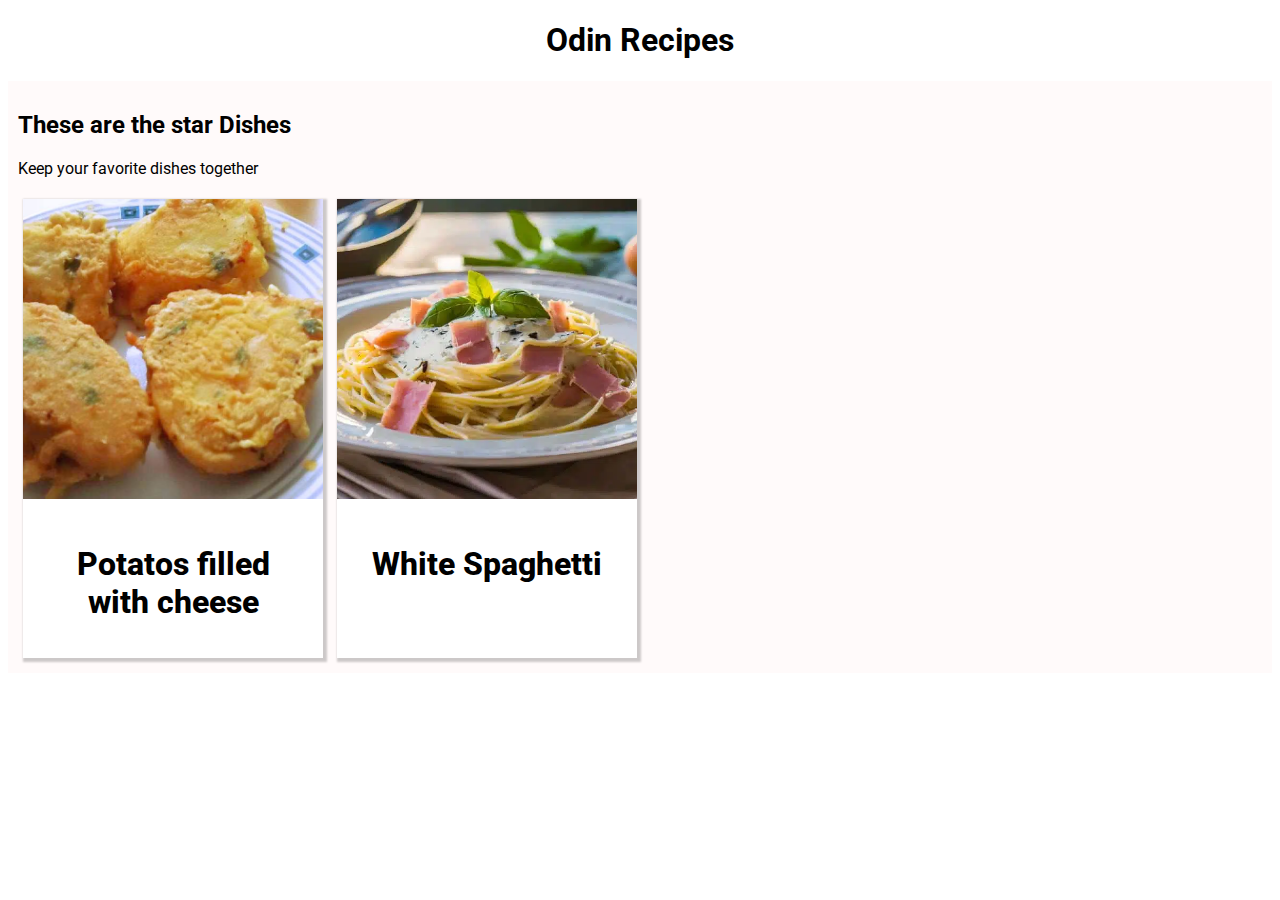
<file: index.html>
<!DOCTYPE html>
<html lang="en">
<head>
    <meta charset="UTF-8">
    <meta name="viewport" content="width=device-width, initial-scale=1.0">
    <title>Document</title>
    <link rel="stylesheet" href="style.css">
</head>
<body>
    <h1>Odin Recipes </h1>
        <ul class="container">
            <h2>These are the star Dishes</h2>
            <p>Keep your favorite dishes together</p>
            <li>
                <div class="card">
                    <a href="recipes/potatoswcheese.html">
                        <img src="images/potatowcheese.png" alt="" srcset="">
                        <div class="content">
                            <p>Potatos filled with cheese</p>
                        </div>
                    </a>
                </div>
            </li>
            <li>
                <div class="card">
                    <a href="recipes/potatoswcheese.html">
                        <img src="images/whitespaguetti.png" alt="" srcset="">
                        <div class="content">
                            <p>White Spaghetti</p>
                        </div>
                    </a>
                </div>
        </ul>
    
    
</body>
</html>
</file>
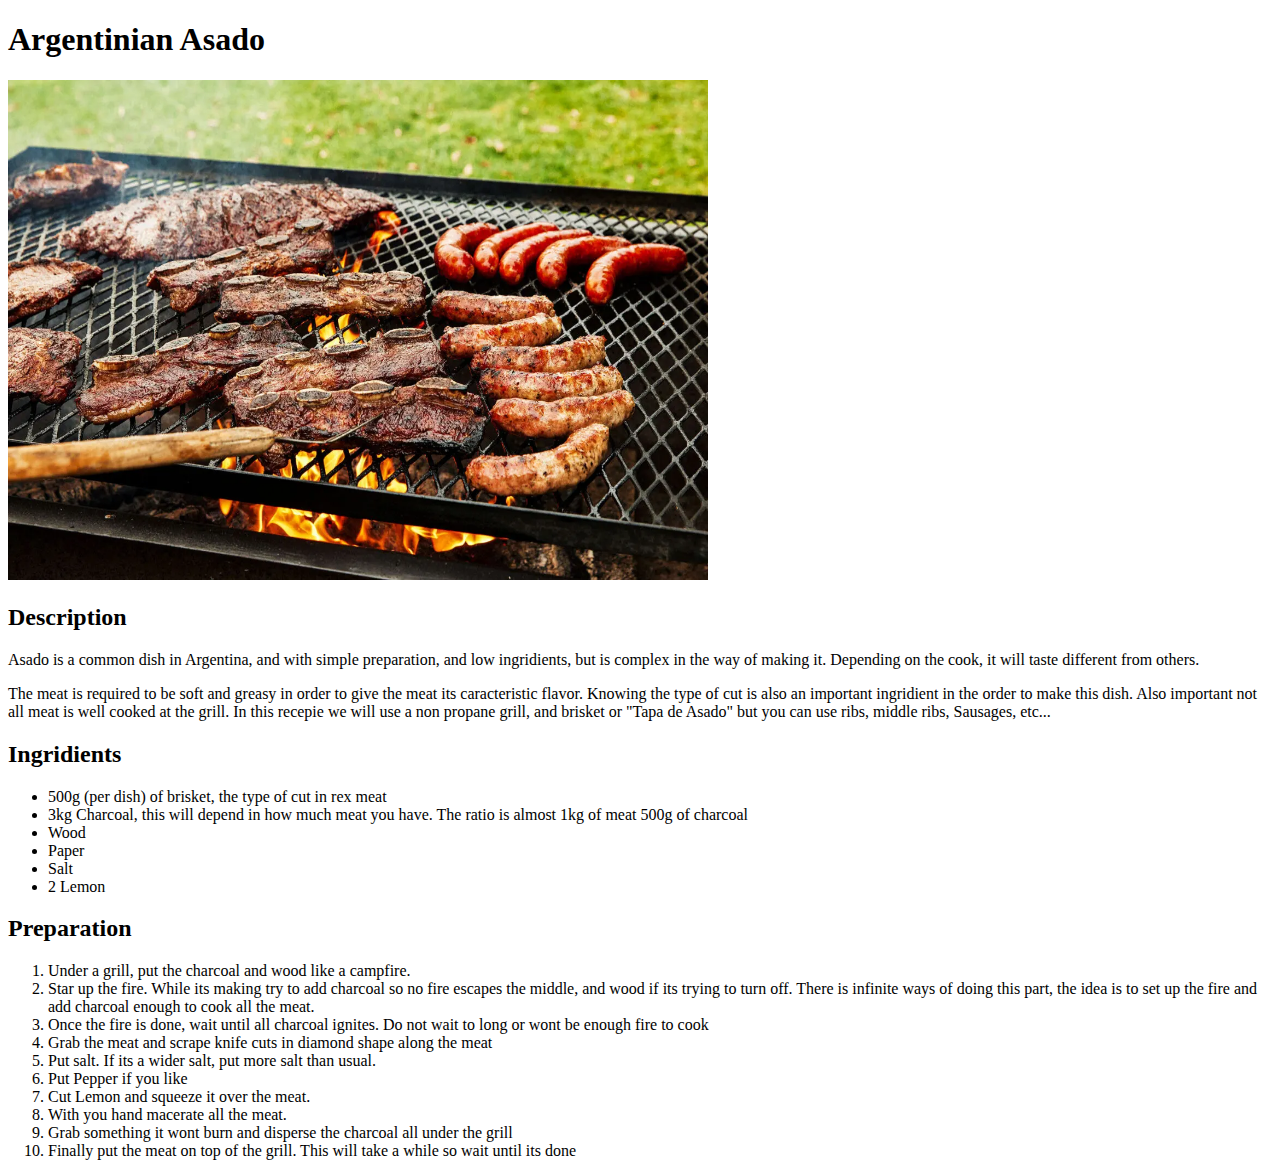
<file: recipes/asado.html>
<!DOCTYPE html>
<html lang="en">
<head>
    <meta charset="UTF-8">
    <meta name="viewport" content="width=device-width, initial-scale=1.0">
    <title>Asadazo</title>
</head>
<body>
    <h1>Argentinian Asado</h1>
    <img src="../images/Asado.jpg" alt="" width="700px" height="500px">
    <h2>Description</h2>
    <p>Asado is a common dish in Argentina, and with simple preparation, and low ingridients,
        but is complex in the way of making it. Depending on the cook, it will taste different
        from others.
    </p>
    <p>
        The meat is required to be soft and greasy in order to give the meat its caracteristic
        flavor. Knowing the type of cut is also an important ingridient in the order
        to make this dish. Also important not all meat is well cooked at the grill.
        In this recepie we will use a non propane grill, and brisket or "Tapa de Asado" but you can use
        ribs, middle ribs, Sausages, etc...
    </p>
    <h2>Ingridients</h2>
    <ul>
        <li>500g (per dish) of brisket, the type of cut in rex meat</li>
        <li>3kg Charcoal, this will depend in how much meat you have. 
            The ratio is almost 1kg of meat 500g of charcoal</li>
        <li>Wood</li>
        <li>Paper</li>
        <li>Salt </li>
        <li>2 Lemon</li>
    </ul>
    <h2>Preparation</h2>
    <ol>
        <li>Under a  grill, put the charcoal and wood like a campfire.</li>
        <li>Star up the fire. While its making try to add charcoal so no fire escapes the middle, 
            and wood if its trying to turn off. There is infinite ways of doing this part,
            the idea is to set up the fire and add charcoal enough to cook all the meat.</li>
        <li> Once the fire is done, wait until all charcoal ignites. Do not wait to long or wont be enough fire to cook</li>
        <li>Grab the meat and scrape knife cuts in diamond shape along the meat</li>
        <li>Put salt. If its a wider salt, put more salt than usual.</li>
        <li>Put Pepper if you like</li>
        <li>Cut Lemon and squeeze it over the meat.</li>
        <li>With you hand macerate all the meat.</li>
        <li>Grab something it wont burn and disperse the charcoal all under the grill</li>
        <li>Finally put the meat on top of the grill. This will take a while so wait until its done</li>
    </ol>
</body>
</html>
</file>
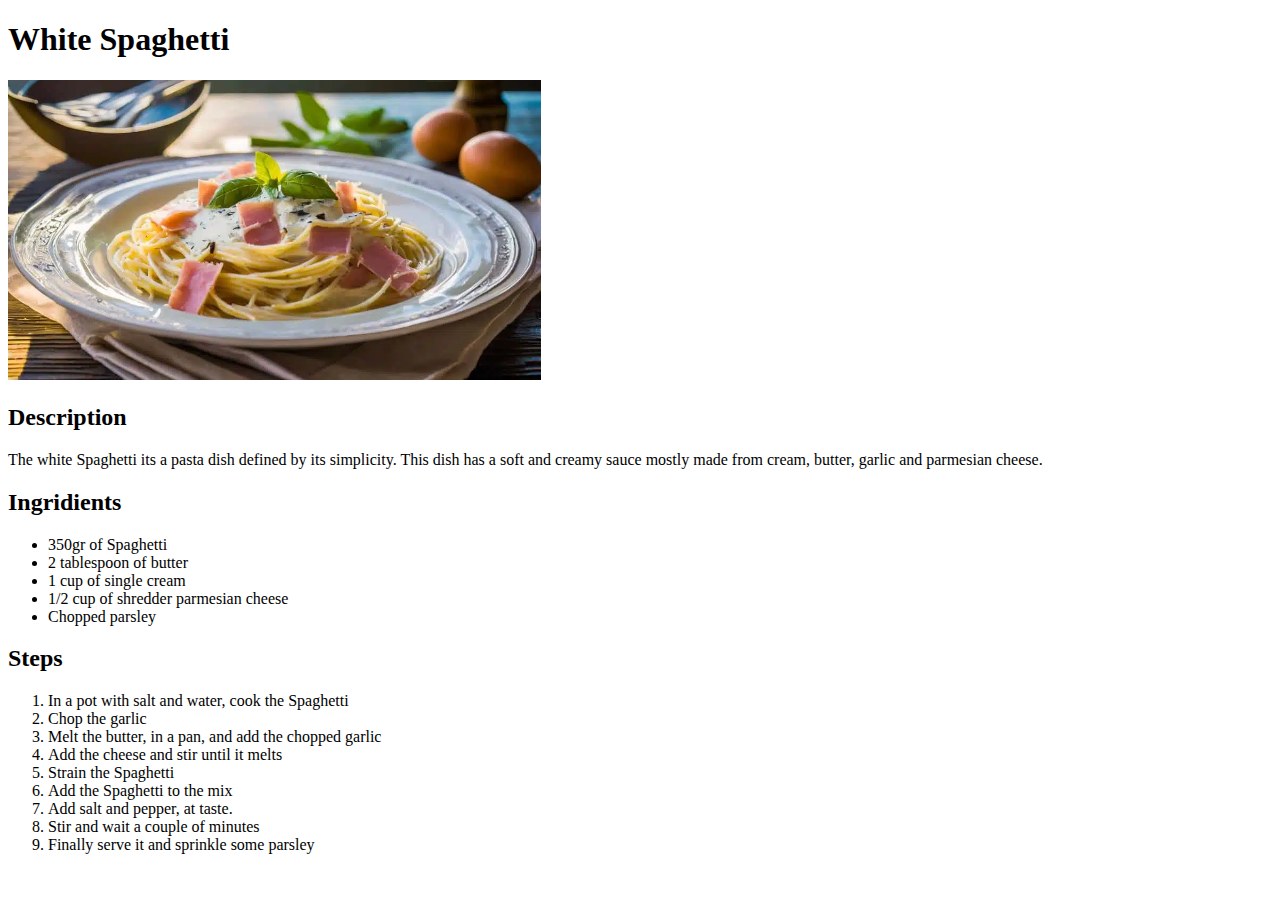
<file: recipes/creamnoodles.html>
<!DOCTYPE html>
<html lang="en">
<head>
    <meta charset="UTF-8">
    <meta name="viewport" content="width=device-width, initial-scale=1.0">
    <title>White Spaggueti</title>
</head>
<body>
    <h1>White Spaghetti</h1>
    <img src="../images/whitespaguetti.png" alt="" height="300px">
    <h2>Description</h2>
    <p>
        The white Spaghetti its a pasta dish defined by its simplicity. This dish has
        a soft and creamy sauce mostly made from cream, butter, garlic and parmesian cheese.
    </p>
    <h2>Ingridients</h2>
    <ul>
        <li>350gr of Spaghetti</li>
        <li>2 tablespoon of butter</li>
        <li>1 cup of single cream</li>
        <li>1/2 cup of shredder parmesian cheese </li>
        <li>Chopped parsley</li>
    </ul>
    <h2>Steps</h2>
    <ol>
        <li>In a pot with salt and water, cook the Spaghetti</li>
        <li>Chop the garlic</li>
        <li>Melt the butter, in a pan, and add the chopped garlic</li>
        <li>Add the cheese and stir until it melts </li>
        <li>Strain the Spaghetti</li>
        <li>Add the Spaghetti to the mix</li>
        <li>Add salt and pepper, at taste.</li>
        <li>Stir and wait a couple of minutes</li>
        <li>Finally serve it and sprinkle some parsley</li>
    </ol>

</body>
</html>
</file>
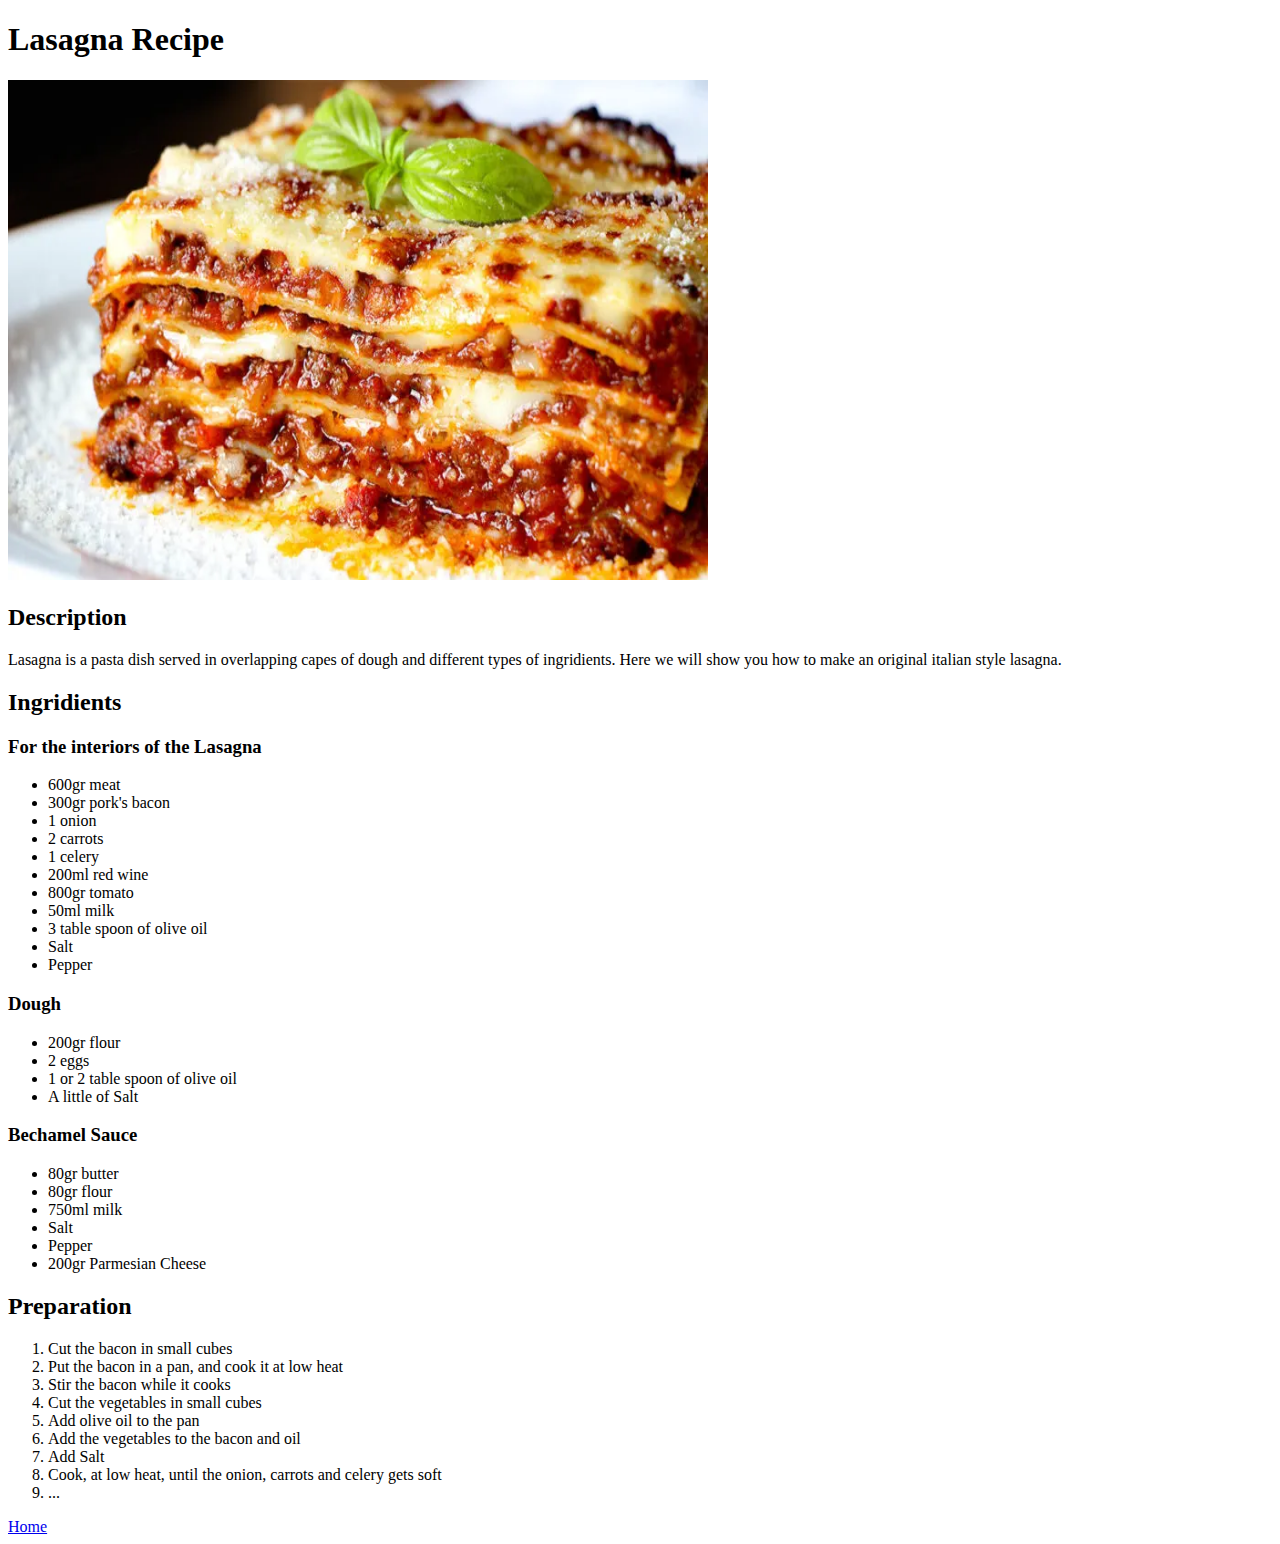
<file: recipes/lasagna.html>
<!DOCTYPE html>
<html lang="en">
<head>
    <meta charset="UTF-8">
    <meta name="viewport" content="width=device-width, initial-scale=1.0">
    <title>Lasagna Recipe</title>
</head>
<body>
    <h1>Lasagna Recipe</h1>
    <img src="../images/lasagna.jpg" alt="" width="700px" height="500px">
    <h2>Description</h2>
    <p>
        Lasagna is a pasta dish served in overlapping capes of dough and different types of ingridients.
        Here we will show you how to make an original italian style lasagna.
    </p>
    <h2>Ingridients</h2>
    <h3>For the interiors of the Lasagna</h3>
    <ul>
        <li>600gr meat</li>
        <li>300gr pork's bacon</li>
        <li>1 onion</li>
        <li>2 carrots</li>
        <li>1 celery</li>
        <li>200ml red wine</li>
        <li>800gr tomato</li>
        <li>50ml milk</li>
        <li>3 table spoon of olive oil</li>
        <li>Salt</li>
        <li>Pepper</li>
    </ul>
    <h3>Dough</h3>
    <ul>
        <li>200gr flour</li>
        <li>2 eggs</li>
        <li>1 or 2 table spoon of olive oil</li>
        <li>A little of Salt</li>
    </ul>
    <h3>Bechamel Sauce</h3>
    <ul>
        <li>80gr butter</li>
        <li>80gr flour</li>
        <li>750ml milk</li>
        <li>Salt</li>
        <li>Pepper</li>
        <li>200gr Parmesian Cheese</li>
    </ul>
    <h2>Preparation</h2>
    <ol>
        <li>Cut the bacon in small cubes</li>
        <li>Put the bacon in a pan, and cook it at low heat</li>
        <li>Stir the bacon while it cooks</li>
        <li>Cut the vegetables in small cubes</li>
        <li>Add olive oil to the pan</li>
        <li>Add the vegetables to the bacon and oil</li>
        <li>Add Salt</li>
        <li>Cook, at low heat, until the onion, carrots and celery gets soft </li>
        <li>...</li>
    </ol>
    <a href="../index.html">Home</a>
</body>
</html>
</file>
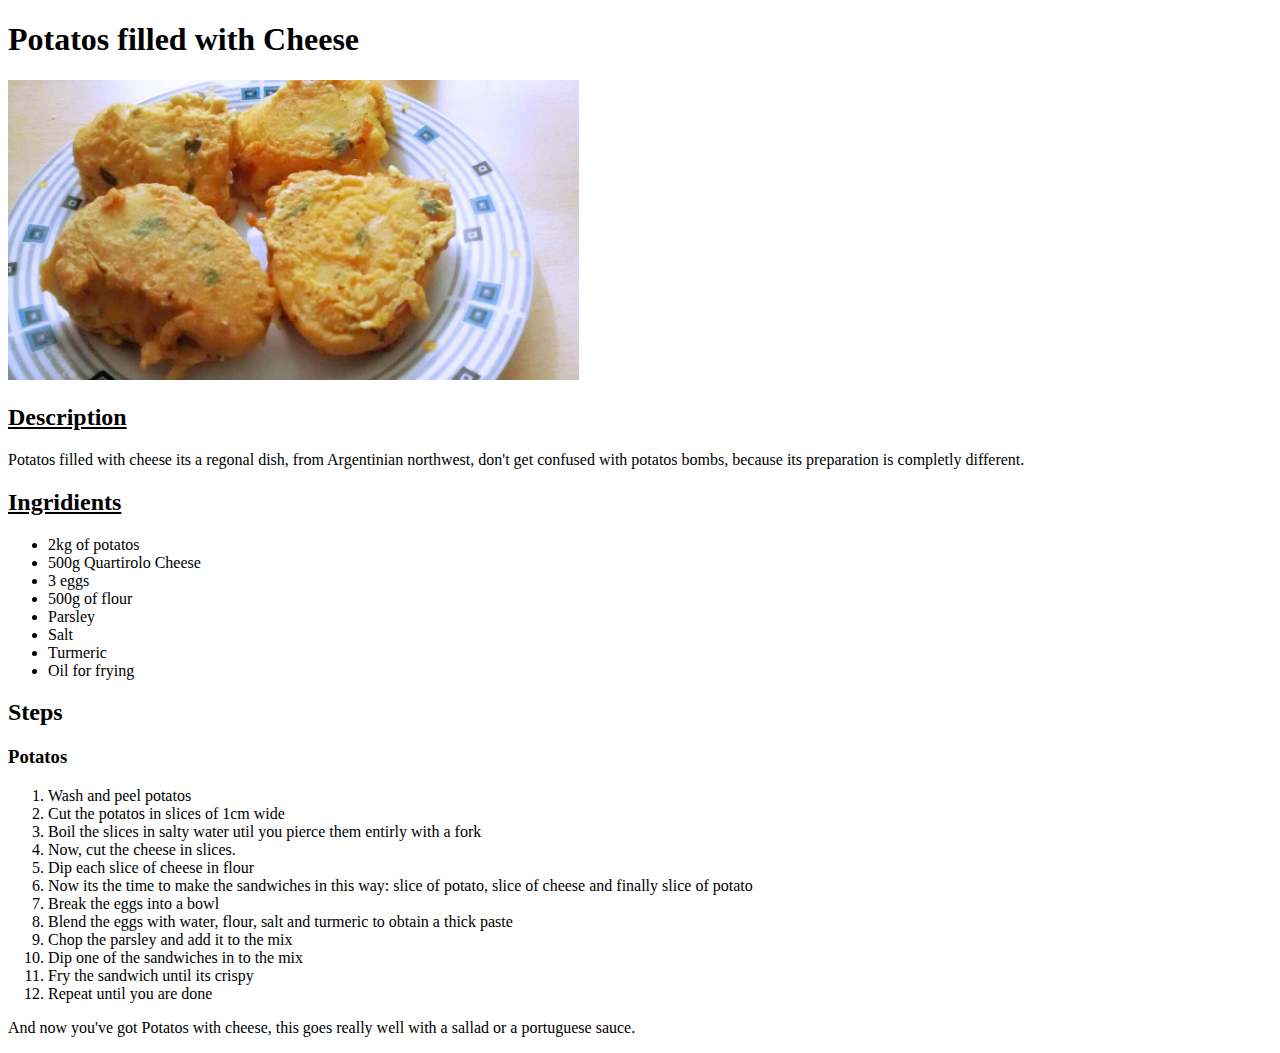
<file: recipes/potatoswcheese.html>
<!DOCTYPE html>
<html lang="en">
<head>
    <meta charset="UTF-8">
    <meta name="viewport" content="width=device-width, initial-scale=1.0">
    <title>Potatos with Cheese</title>
</head>
<body>
    <h1>Potatos filled with Cheese</h1>
    <img src="../images/potatowcheese.png" alt="" height="300px">
    <h2><u>Description</u></h2>
    <p>Potatos filled with cheese its a regonal dish, from Argentinian northwest, don't get
        confused with potatos bombs, because its preparation is completly different.
    </p>
    <h2><u>Ingridients</u></h2>
    <ul>
        <li>2kg of potatos</li>
        <li>500g Quartirolo Cheese</li>
        <li>3 eggs</li>
        <li>500g of flour</li>
        <li>Parsley</li>
        <li>Salt</li>
        <li>Turmeric</li>
        <li>Oil for frying</li>
    </ul>
    <h2>Steps</h2>
    <h3>Potatos</h3>
    <ol>
        <li>Wash and peel potatos</li>
        <li>Cut the potatos in slices of 1cm wide</li>
        <li>Boil the slices in salty water util you pierce them entirly with a fork</li>
        <li>Now, cut the cheese in slices.</li>
        <li>Dip each slice of cheese in flour</li>
        <li>Now its the time to make the sandwiches in this way: slice of potato, slice of cheese and finally slice of potato</li>
        <li>Break the eggs into a bowl</li>
        <li>Blend the eggs with water, flour, salt and turmeric to obtain a thick paste</li>
        <li>Chop the parsley and add it to the mix</li>
        <li>Dip one of the sandwiches in to the mix</li>
        <li>Fry the sandwich until its crispy</li>
        <li>Repeat until you are done</li>
    </ol>

    <p>And now you've got Potatos with cheese, this goes really well with a sallad or a portuguese sauce.</p>
</body>
</html>
</file>
<file: style.css>
@import url('https://fonts.googleapis.com/css2?family=Roboto:ital,wght@0,100..900;1,100..900&display=swap');

body{
    background-color: #ffffff;
    font-family: "Roboto";
}
.container{
    background-color: rgba(255, 228, 228, 0.2);
    padding: 10px;

}
h1{
    text-align: center;
}
li{
    display: inline-block;
    list-style-type: none;
    margin: 5px;
    vertical-align: top;
}
.card > a{
    text-decoration: none;
}

.card{
    width: 300px;
    box-shadow: 2px 2px 2px 2px rgba(0,0,0,0.2);
    background-color: white;
    text-align: center;
}

.content{
    padding: 10px 20px;
    color: black;
    font-size: 32px;
    overflow-wrap: break-word;
    text-align:star;
    font-weight: 800;
    height: 135px;
}

img{
    object-fit: cover;
    width: 300px;
    height: 300px;
}
</file>
